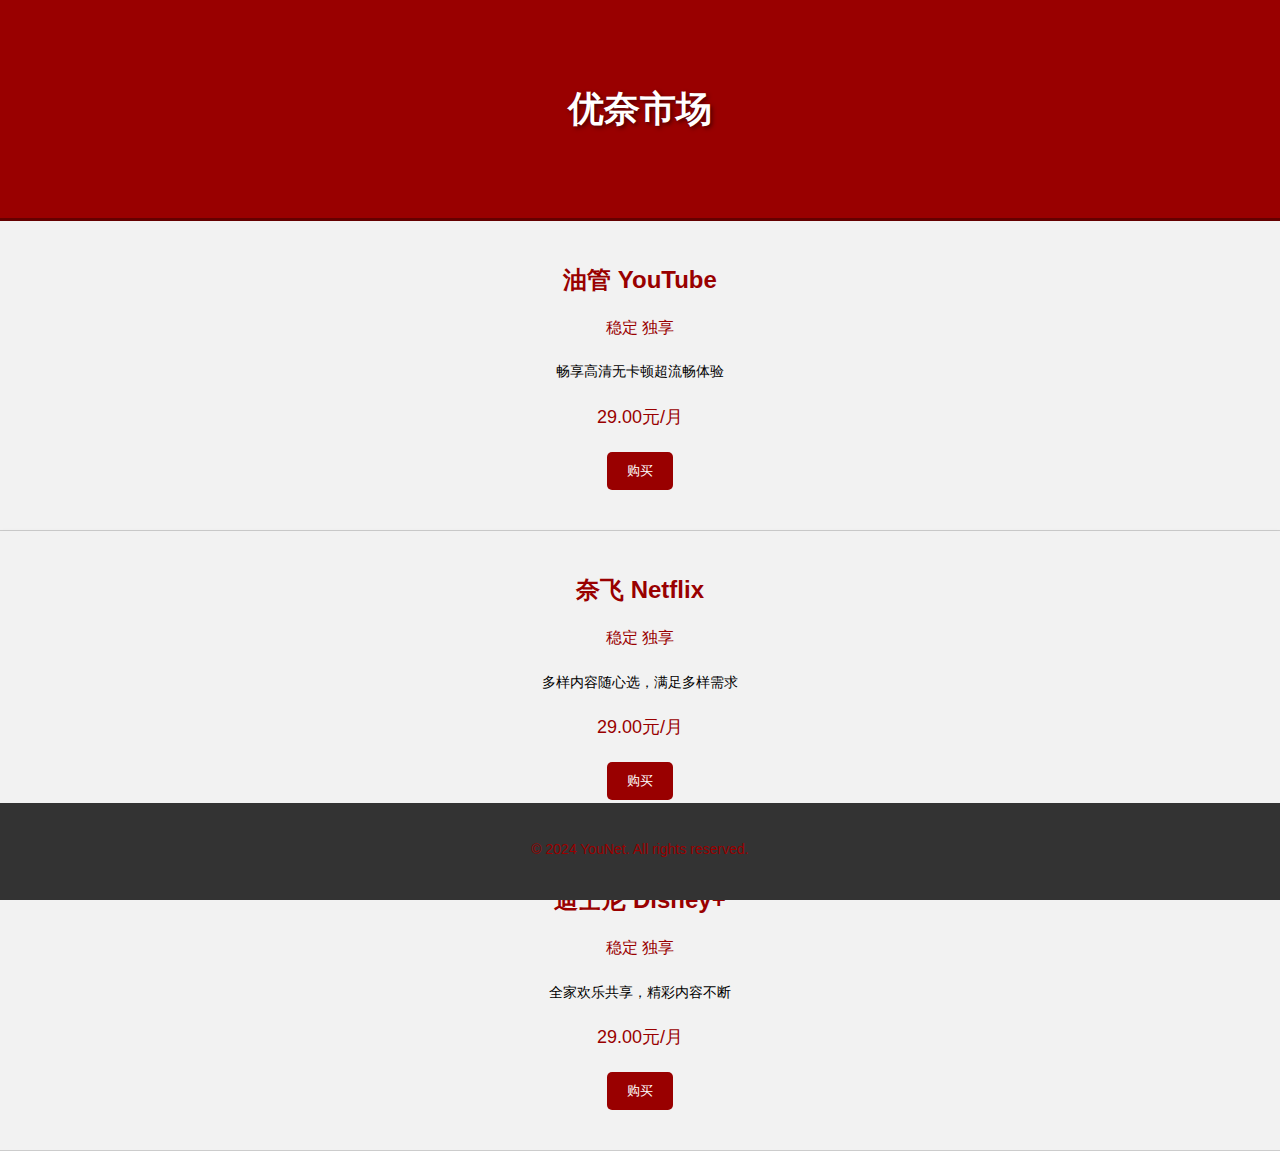
<file: index.html>
<!DOCTYPE html>
<html lang="zh">

<head>
    <meta charset="UTF-8">
    <meta name="viewport"="width=device-width, initial-scale=1.0">
    <title>YouNet</title>
    <style>
        /* 全局样式 */
        html,
        body {
            height: 100%;
            margin: 0;
            padding: 0;
        }

        body {
            font-family: Arial, sans-serif;
            line-height: 1.6;
            box-sizing: border-box;
        }

        /* 头部样式 */
        header {
            background-color: #990000;
            color: #fff;
            padding: 80px;
            text-align: center;
            border-bottom: 3px solid #660000;
            box-shadow: 0 2px 5px rgba(0, 0, 0, 0.2);
        }

        h1 {
            margin: 0;
            font-size: 36px;
            text-shadow: 2px 2px 4px rgba(0, 0, 0, 0.5);
        }

        /* 服务项目区域样式 */
        section {
            padding: 20px;
            background-color: #f2f2f2;
            color: #333;
            border-bottom: 1px solid #ccc;
            box-shadow: 0 2px 5px rgba(0, 0, 0, 0.1);
            box-sizing: border-box;
        }

        h2 {
            text-align: center;
            color: #990000;
            font-size: 24px;
            margin-bottom: 10px;
        }

        p {
            text-align: center;
            margin-bottom: 20px;
            color: #990000; /* 设置文字颜色为红色，与头部颜色呼应 */
        }

        ul {
            list-style-type: none;
            padding: 0;
            margin: 0;
        }

        li {
            margin-bottom: 10px;
            text-align: center;
            font-size: 18px;
        }

        button {
            display: block;
            margin: 20px auto;
            padding: 10px 20px;
            background-color: #990000;
            color: #fff;
            border: none;
            cursor: pointer;
            border-radius: 5px;
            transition: background-color 0.3s ease;
        }

        button:hover {
            background-color: #660000; /* 修正悬停时的背景色，添加#号 */
        }

        /* 页面底部样式 */
        footer {
            background-color: #333333; /* 将底部背景色改为深灰色 */
            color: #999; /* 更换版权文字颜色为不太刺眼的灰色 */
            text-align: center;
            padding: 20px;
            width: 100%;
            position: absolute;
            bottom: 0;
            left: 0;
            box-sizing: border-box;
            border-top: 1px solid #333; /* 添加顶部边框 */
            font-size: 14px; /* 调整文本字体大小 */
        }

        /* 新增的说明文字样式 */
    .description {
            text-align: center;
            margin-bottom: 20px;
            color: #000; /* 设置文字颜色为黑色 */
            font-size: 14px; /* 使用更小两号字，假设原本是18px，这里改为14px */
        }

        /* 价格文字样式 */
      .price {
            text-align: center;
            margin-bottom: 10px;
            color: #990000; /* 颜色与头部颜色呼应 */
            font-size: 18px;
        }
    </style>
</head>

<body>
    <!-- 页面头部 -->
    <header>
        <h1>优奈市场</h1>
    </header>

    <!-- 服务项目1 -->
    <section>
        <h2>油管 YouTube</h2>
        <p><span style="color: #990000;">稳定  独享</span></p>
        <p class="description">畅享高清无卡顿超流畅体验</p>
        <p class="price">29.00元/月</p>
        <button>购买</button>
    </section>

    <!-- 服务项目2 -->
    <section>
        <h2>奈飞 Netflix</h2>
        <p><span style="color: #990000;">稳定  独享</span></p>
        <p class="description">多样内容随心选，满足多样需求</p>
        <p class="price">29.00元/月</p>
        <button>购买</button>
    </section>

    <!-- 服务项目3 -->
    <section>
        <h2>迪士尼 Disney+</h2>
        <p><span style="color: #990000;">稳定  独享</span></p>
        <p class="description">全家欢乐共享，精彩内容不断</p>
        <p class="price">29.00元/月</p>
        <button>购买</button>
    </section>

    <!-- 页面底部 -->
    <footer>
        <p>&copy; 2024 YouNet. All rights reserved.</p>
    </footer>
</body>

</html>
</file>
